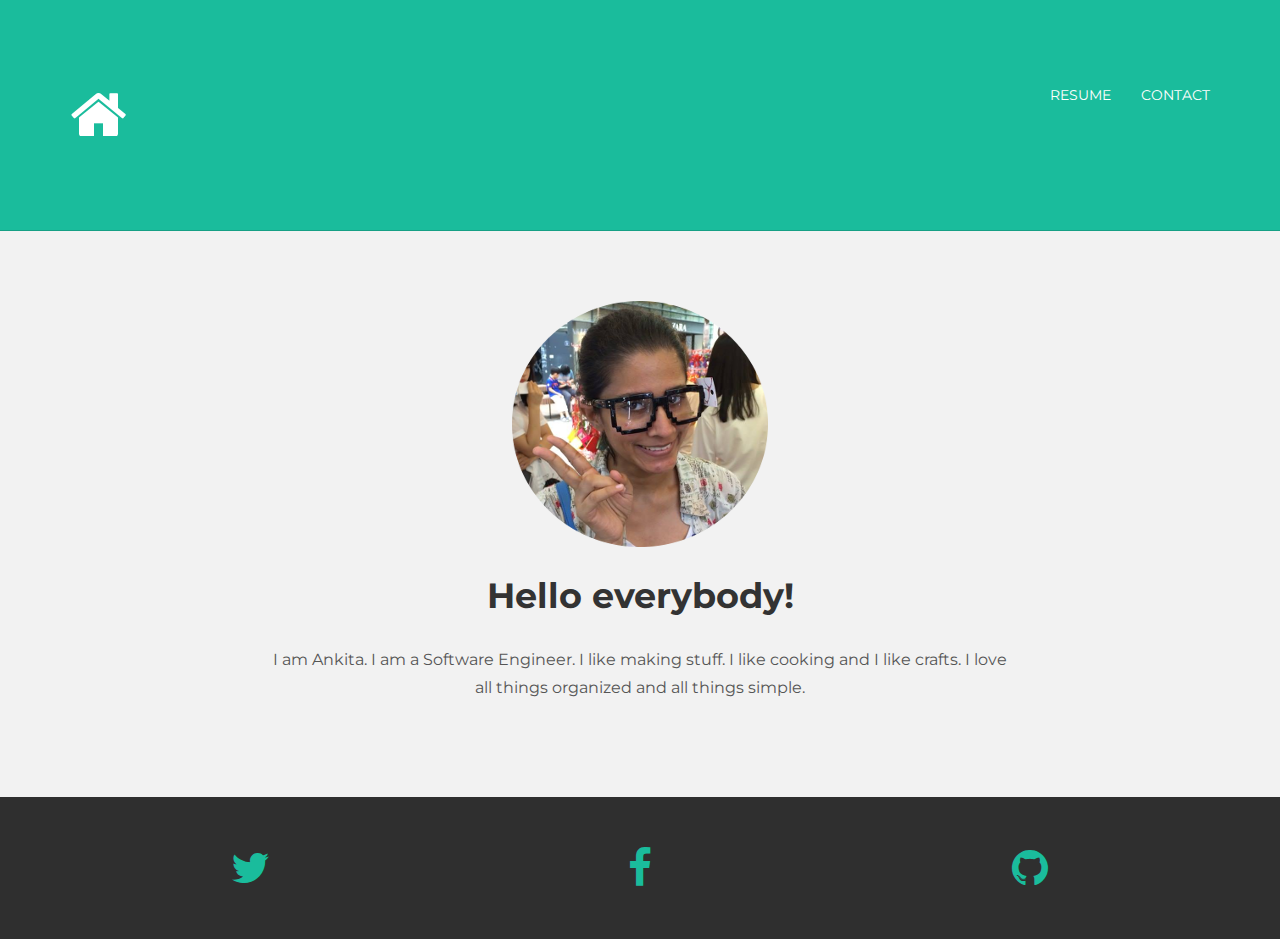
<file: index.html>
<!DOCTYPE html>
<html lang="en">
  <head>
    <meta charset="utf-8">
    <meta http-equiv="X-UA-Compatible" content="IE=edge">
    <meta name="viewport" content="width=device-width, initial-scale=1.0">
    <meta name="description" content="">
    <meta name="author" content="">
    <link rel="shortcut icon" href="../../docs-assets/ico/favicon.png">

    <title>Dreamfyre</title>

    <!-- Bootstrap core CSS -->
    <link href="assets/css/bootstrap.css" rel="stylesheet">

    <!-- Font Awesome -->
    <link rel="stylesheet" href="https://maxcdn.bootstrapcdn.com/font-awesome/4.5.0/css/font-awesome.min.css">
    <!-- Custom styles for this template -->
    <link href="assets/css/main.css" rel="stylesheet">

    <script src="https://code.jquery.com/jquery-1.10.2.min.js"></script>
    <script src="assets/js/hover.zoom.js"></script>
    <script src="assets/js/hover.zoom.conf.js"></script>

    <!-- HTML5 shim and Respond.js IE8 support of HTML5 elements and media queries -->
    <!--[if lt IE 9]>
      <script src="https://oss.maxcdn.com/libs/html5shiv/3.7.0/html5shiv.js"></script>
      <script src="https://oss.maxcdn.com/libs/respond.js/1.3.0/respond.min.js"></script>
    <![endif]-->
  </head>

  <body>

    <!-- Static navbar -->
    <div class="navbar navbar-inverse navbar-static-top">
      <div class="container">
        <div class="navbar-header">
          <button type="button" class="navbar-toggle" data-toggle="collapse" data-target=".navbar-collapse">
            <span class="icon-bar"></span>
            <span class="icon-bar"></span>
            <span class="icon-bar"></span>
          </button>
          <a class="navbar-brand" href="index.html"><i class="fa fa-home fa-3x"></i></a>
        </div>
        <div class="navbar-collapse collapse">
          <ul class="nav navbar-nav navbar-right">
            <li><a href="work.html">Resume</a></li>
            <!--<li><a href="about.html">About</a></li>-->
            <!--<li><a href="blog.html">Blog</a></li>-->
            <li><a href="contact.html">Contact</a></li>
          </ul>
        </div><!--/.nav-collapse -->
      </div>
    </div>

	<!-- +++++ Welcome Section +++++ -->
	<div id="ww">
	    <div class="container">
			<div class="row">
				<div class="col-lg-8 col-lg-offset-2 centered">
					<img src="assets/img/me.png" alt="me">
					<h1>Hello everybody!</h1>
					<p>I am Ankita. I am a Software Engineer.
					I like making stuff. I like cooking and I like crafts.
					I love all things organized and all things simple.</p>

				</div><!-- /col-lg-8 -->
			</div><!-- /row -->
	    </div> <!-- /container -->
	</div><!-- /ww -->



	<!-- +++++ Footer Section +++++ -->

	<div id="footer">
		<div class="container">
			<div class="row">
				<div class="col-lg-4">
					<a href="https://twitter.com/dr3amfyr3"><i class="fa fa-twitter fa-3x fa-align-right"></i></a>
				</div><!-- /col-lg-4 -->

				<div class="col-lg-4">
					<a href="https://www.facebook.com/ankita.singh002"><i class="fa fa-facebook fa-3x fa-align-center"></i></a>
				</div><!-- /col-lg-4 -->

				<div class="col-lg-4">
					<a href="https://github.com/ankita-kumari"><i class="fa fa-github fa-3x fa-align-center"></i></a>
				</div><!-- /col-lg-4 -->

			</div>

		</div>
	</div>


    <!-- Bootstrap core JavaScript
    ================================================== -->
    <!-- Placed at the end of the document so the pages load faster -->
    <script src="assets/js/bootstrap.min.js"></script>
  </body>
</html>
</file>
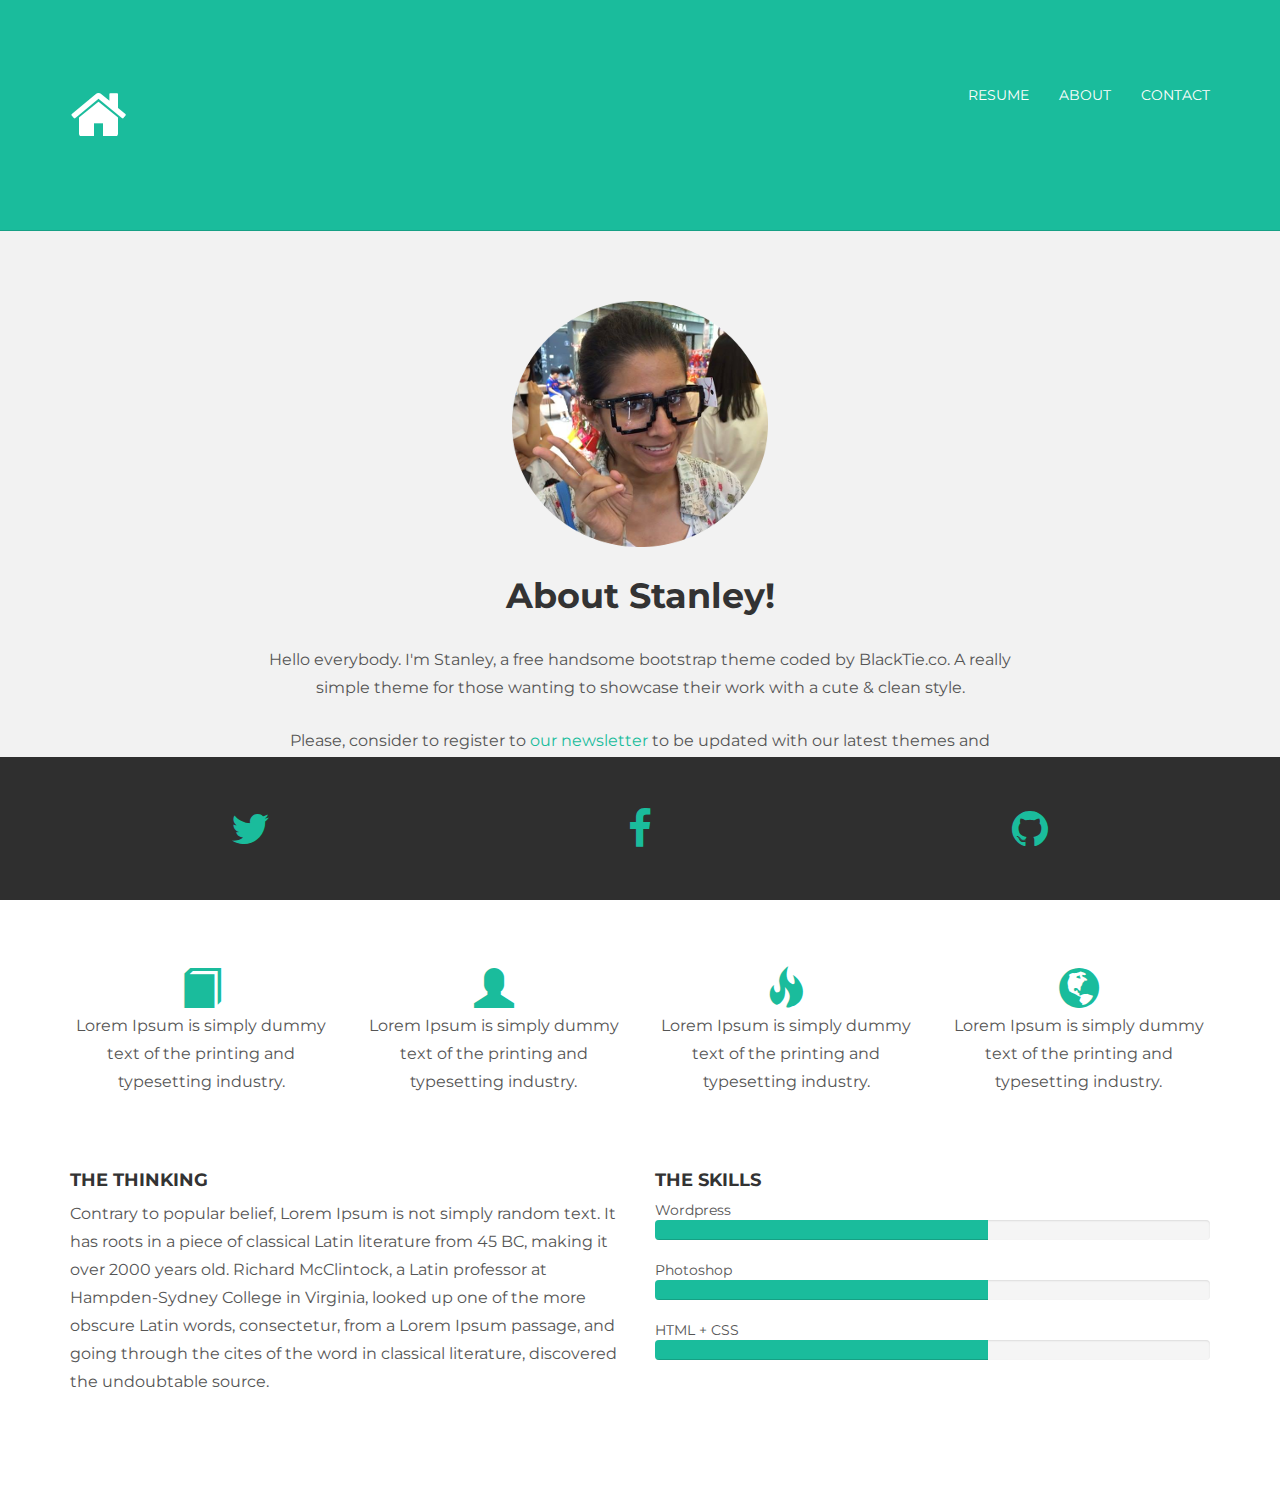
<file: about.html>
<!DOCTYPE html>
<html lang="en">
  <head>
    <meta charset="utf-8">
    <meta http-equiv="X-UA-Compatible" content="IE=edge">
    <meta name="viewport" content="width=device-width, initial-scale=1.0">
    <meta name="description" content="">
    <meta name="author" content="">
    <link rel="shortcut icon" href="../../docs-assets/ico/favicon.png">

    <title>Dreamfyre</title>

    <!-- Bootstrap core CSS -->
    <link href="assets/css/bootstrap.css" rel="stylesheet">

    <!-- Font Awesome -->
    <link rel="stylesheet" href="https://maxcdn.bootstrapcdn.com/font-awesome/4.5.0/css/font-awesome.min.css">

    <!-- Custom styles for this template -->
    <link href="assets/css/main.css" rel="stylesheet">

    <script src="https://code.jquery.com/jquery-1.10.2.min.js"></script>

    <!-- HTML5 shim and Respond.js IE8 support of HTML5 elements and media queries -->
    <!--[if lt IE 9]>
      <script src="https://oss.maxcdn.com/libs/html5shiv/3.7.0/html5shiv.js"></script>
      <script src="https://oss.maxcdn.com/libs/respond.js/1.3.0/respond.min.js"></script>
    <![endif]-->
  </head>

  <body>

    <!-- Static navbar -->
    <div class="navbar navbar-inverse navbar-static-top">
      <div class="container">
        <div class="navbar-header">
          <button type="button" class="navbar-toggle" data-toggle="collapse" data-target=".navbar-collapse">
            <span class="icon-bar"></span>
            <span class="icon-bar"></span>
            <span class="icon-bar"></span>
          </button>
          <a class="navbar-brand" href="index.html"><i class="fa fa-home fa-3x"></i></a>
        </div>
        <div class="navbar-collapse collapse">
          <ul class="nav navbar-nav navbar-right">
            <li><a href="work.html">Resume</a></li>
            <li><a href="about.html">About</a></li>
            <!--<li><a href="blog.html">Blog</a></li> -->
            <li><a href="contact.html">Contact</a></li>
          </ul>
        </div><!--/.nav-collapse -->
      </div>
    </div>

	<!-- +++++ Welcome Section +++++ -->
	<div id="ww">
	    <div class="container">
			<div class="row">
				<div class="col-lg-8 col-lg-offset-2 centered">
					<img src="assets/img/me.png" alt="Stanley">
					<h1>About Stanley!</h1>
					<p>Hello everybody. I'm Stanley, a free handsome bootstrap theme coded by BlackTie.co. A really simple theme for those wanting to showcase their work with a cute & clean style.</p>
					<p>Please, consider to register to <a href="http://eepurl.com/IcgkX">our newsletter</a> to be updated with our latest themes and freebies. Like always, you can use this theme in any project freely. Share it with your friends.</p>

				</div><!-- /col-lg-8 -->
			</div><!-- /row -->
	    </div> <!-- /container -->
	</div><!-- /ww -->


	<!-- +++++ Information Section +++++ -->

	<div class="container pt">
		<div class="row mt centered">
			<div class="col-lg-3">
				<span class="glyphicon glyphicon-book"></span>
				<p>Lorem Ipsum is simply dummy text of the printing and typesetting industry.</p>
			</div>

			<div class="col-lg-3">
				<span class="glyphicon glyphicon-user"></span>
				<p>Lorem Ipsum is simply dummy text of the printing and typesetting industry.</p>
			</div>

			<div class="col-lg-3">
				<span class="glyphicon glyphicon-fire"></span>
				<p>Lorem Ipsum is simply dummy text of the printing and typesetting industry.</p>
			</div>

			<div class="col-lg-3">
				<span class="glyphicon glyphicon-globe"></span>
				<p>Lorem Ipsum is simply dummy text of the printing and typesetting industry.</p>
			</div>
		</div><!-- /row -->

		<div class="row mt">
			<div class="col-lg-6">
				<h4>THE THINKING</h4>
				<p>Contrary to popular belief, Lorem Ipsum is not simply random text. It has roots in a piece of classical Latin literature from 45 BC, making it over 2000 years old. Richard McClintock, a Latin professor at Hampden-Sydney College in Virginia, looked up one of the more obscure Latin words, consectetur, from a Lorem Ipsum passage, and going through the cites of the word in classical literature, discovered the undoubtable source.</p>
			</div><!-- /colg-lg-6 -->

			<div class="col-lg-6">
				<h4>THE SKILLS</h4>
				Wordpress
				<div class="progress">
					<div class="progress-bar progress-bar-theme" role="progressbar" aria-valuenow="60" aria-valuemin="0" aria-valuemax="100" style="width: 60%;">
						<span class="sr-only">60% Complete</span>
					</div>
				</div>

				Photoshop
				<div class="progress">
					<div class="progress-bar progress-bar-theme" role="progressbar" aria-valuenow="80" aria-valuemin="0" aria-valuemax="100" style="width: 60%;">
						<span class="sr-only">80% Complete</span>
					</div>
				</div>

				HTML + CSS
				<div class="progress">
					<div class="progress-bar progress-bar-theme" role="progressbar" aria-valuenow="95" aria-valuemin="0" aria-valuemax="100" style="width: 60%;">
						<span class="sr-only">95% Complete</span>
					</div>
				</div>

			</div><!-- /col-lg-6 -->
		</div><!-- /row -->
	</div><!-- /container -->


	<!-- +++++ Footer Section +++++ -->

	<div id="footer" class="navbar navbar-fixed-bottom">
		<div class="container">
			<div class="row">
				<div class="col-lg-4">
					<a href="https://twitter.com/dr3amfyr3"><i class="fa fa-twitter fa-3x fa-align-right"></i></a>
				</div><!-- /col-lg-4 -->

				<div class="col-lg-4">
					<a href="https://www.facebook.com/ankita.singh002"><i class="fa fa-facebook fa-3x fa-align-center"></i></a>
				</div><!-- /col-lg-4 -->

				<div class="col-lg-4">
					<a href="https://github.com/ankita-kumari"><i class="fa fa-github fa-3x fa-align-center"></i></a>
				</div><!-- /col-lg-4 -->

			</div>

		</div>
	</div>


    <!-- Bootstrap core JavaScript
    ================================================== -->
    <!-- Placed at the end of the document so the pages load faster -->
    <script src="assets/js/bootstrap.min.js"></script>
  </body>
</html>
</file>
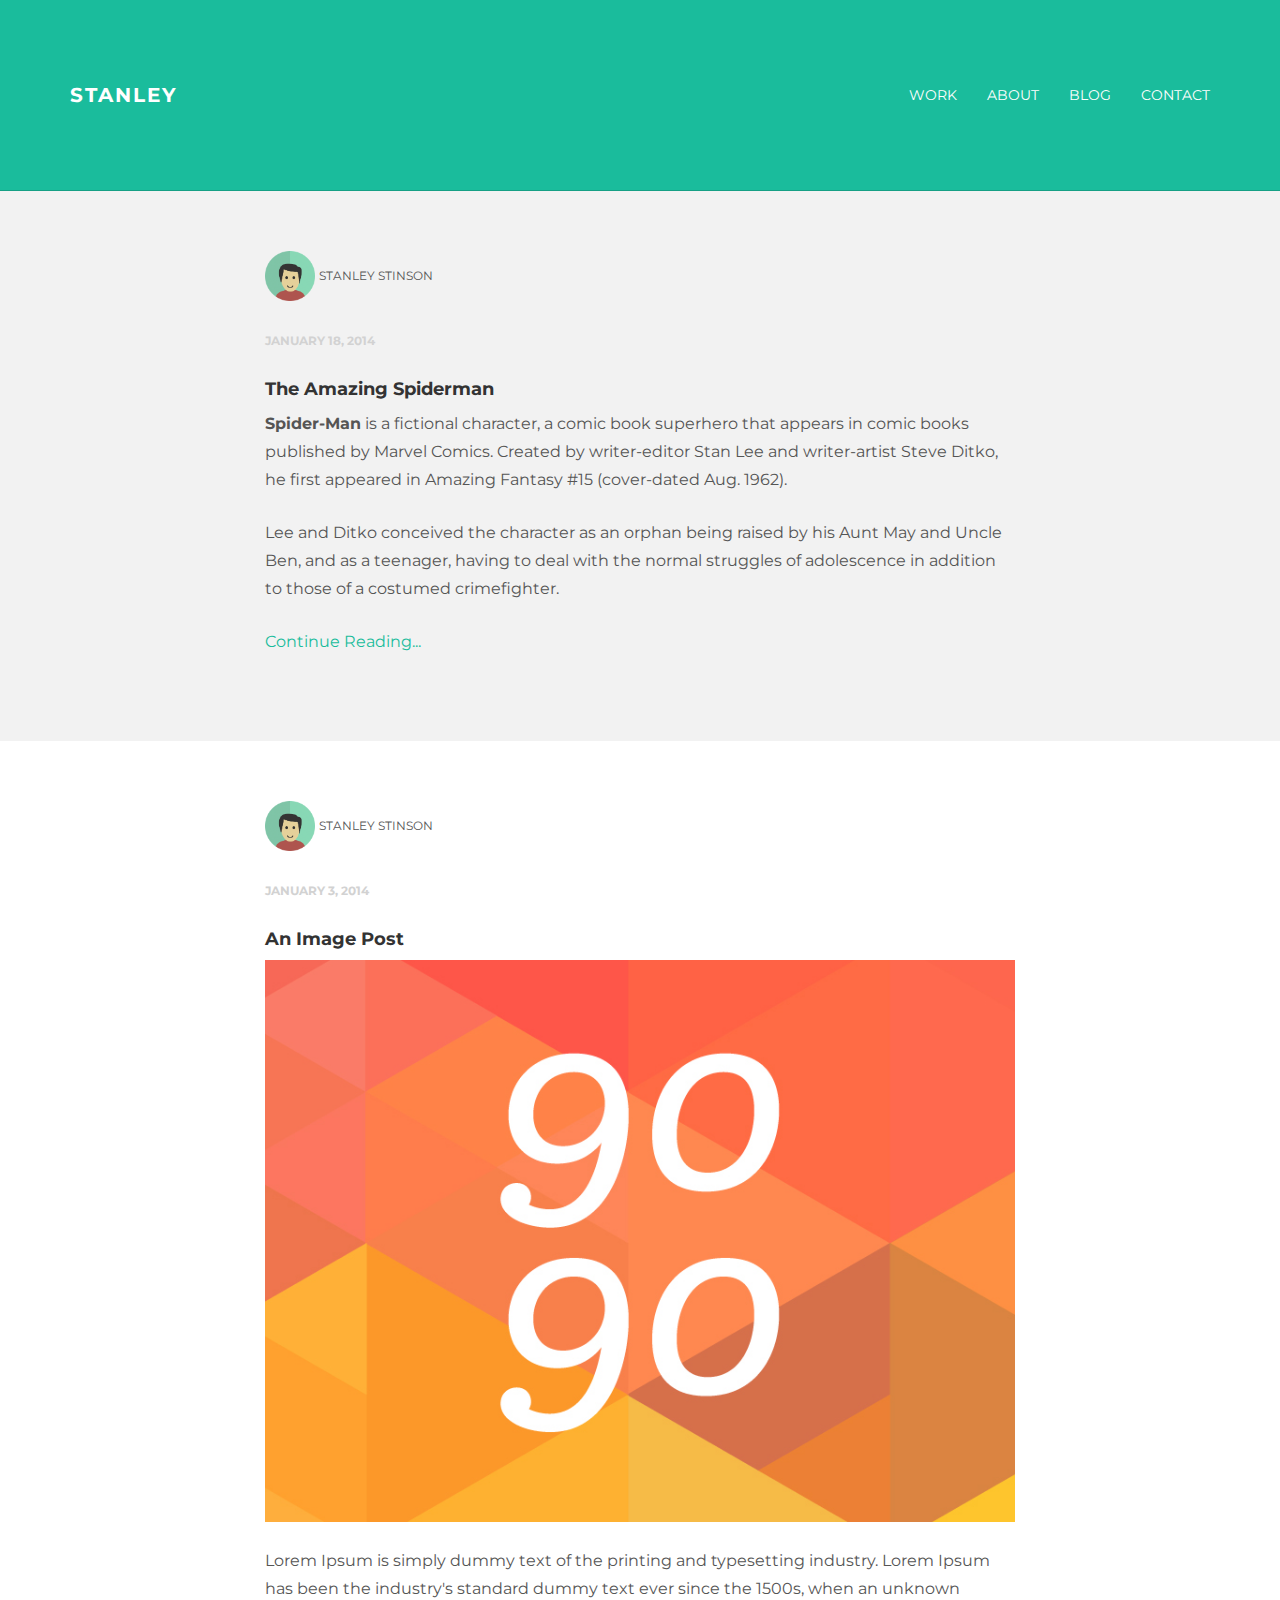
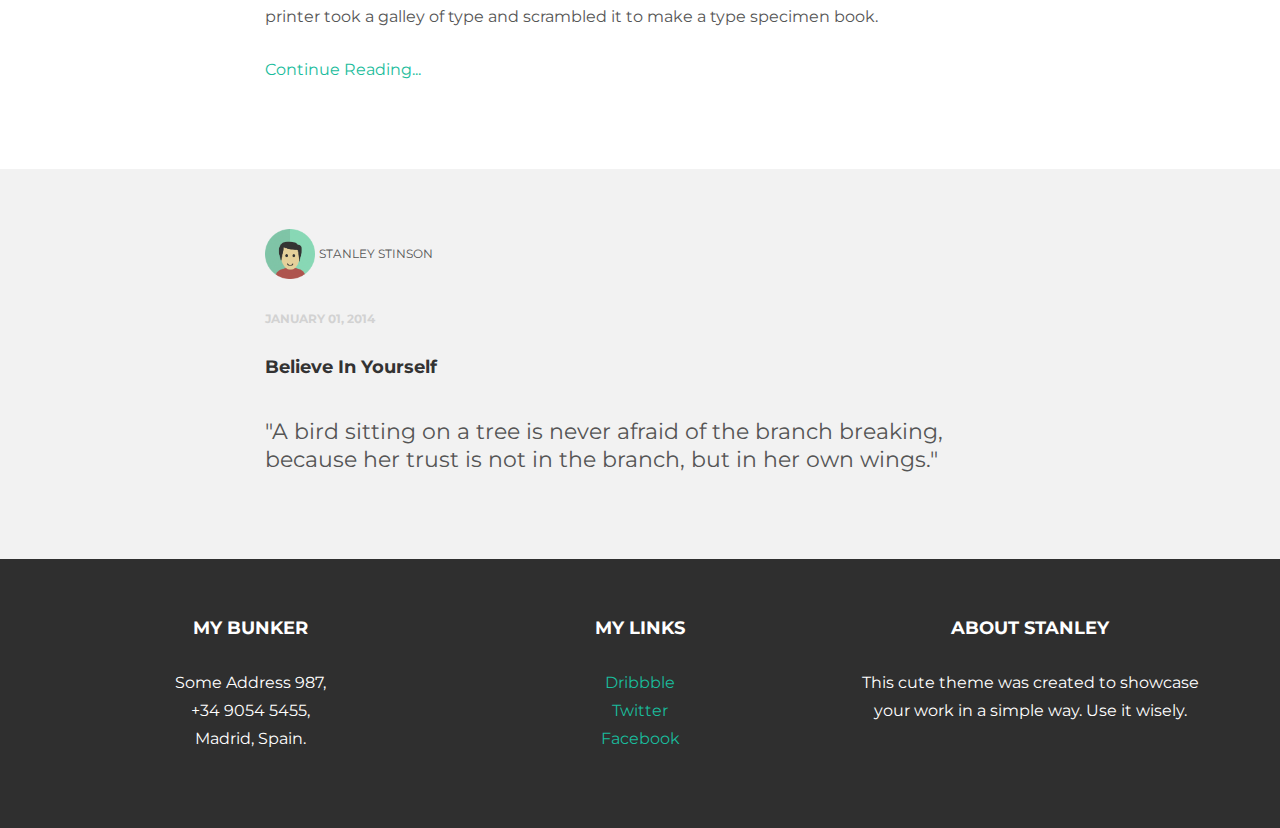
<file: blog.html>
<!DOCTYPE html>
<html lang="en">
  <head>
    <meta charset="utf-8">
    <meta http-equiv="X-UA-Compatible" content="IE=edge">
    <meta name="viewport" content="width=device-width, initial-scale=1.0">
    <meta name="description" content="">
    <meta name="author" content="">
    <link rel="shortcut icon" href="../../docs-assets/ico/favicon.png">

    <title>STANLEY - Free Bootstrap Theme </title>

    <!-- Bootstrap core CSS -->
    <link href="assets/css/bootstrap.css" rel="stylesheet">


    <!-- Custom styles for this template -->
    <link href="assets/css/main.css" rel="stylesheet">

    <script src="https://code.jquery.com/jquery-1.10.2.min.js"></script>

    <!-- HTML5 shim and Respond.js IE8 support of HTML5 elements and media queries -->
    <!--[if lt IE 9]>
      <script src="https://oss.maxcdn.com/libs/html5shiv/3.7.0/html5shiv.js"></script>
      <script src="https://oss.maxcdn.com/libs/respond.js/1.3.0/respond.min.js"></script>
    <![endif]-->
  </head>

  <body>

    <!-- Static navbar -->
    <div class="navbar navbar-inverse navbar-static-top">
      <div class="container">
        <div class="navbar-header">
          <button type="button" class="navbar-toggle" data-toggle="collapse" data-target=".navbar-collapse">
            <span class="icon-bar"></span>
            <span class="icon-bar"></span>
            <span class="icon-bar"></span>
          </button>
          <a class="navbar-brand" href="index.html">STANLEY</a>
        </div>
        <div class="navbar-collapse collapse">
          <ul class="nav navbar-nav navbar-right">
            <li><a href="work.html">Work</a></li>
            <li><a href="about.html">About</a></li>
            <li><a href="blog.html">Blog</a></li>
            <li><a href="contact.html">Contact</a></li>
          </ul>
        </div><!--/.nav-collapse -->
      </div>
    </div>

	<!-- +++++ Posts Lists +++++ -->
	<!-- +++++ First Post +++++ -->
	<div id="grey">
	    <div class="container">
			<div class="row">
				<div class="col-lg-8 col-lg-offset-2">
					<p><img src="assets/img/user.png" width="50px" height="50px"> <ba>Stanley Stinson</ba></p>
					<p><bd>January 18, 2014</bd></p>
					<h4>The Amazing Spiderman</h4>
					<p><b>Spider-Man</b> is a fictional character, a comic book superhero that appears in comic books published by Marvel Comics. Created by writer-editor Stan Lee and writer-artist Steve Ditko, he first appeared in Amazing Fantasy #15 (cover-dated Aug. 1962). </p>
					<p>Lee and Ditko conceived the character as an orphan being raised by his Aunt May and Uncle Ben, and as a teenager, having to deal with the normal struggles of adolescence in addition to those of a costumed crimefighter.</p>
					<p><a href="blog01.html">Continue Reading...</a></p>
				</div>

			</div><!-- /row -->
	    </div> <!-- /container -->
	</div><!-- /grey -->
	
	<!-- +++++ Second Post +++++ -->
	<div id="white">
	    <div class="container">
			<div class="row">
				<div class="col-lg-8 col-lg-offset-2">
					<p><img src="assets/img/user.png" width="50px" height="50px"> <ba>Stanley Stinson</ba></p>
					<p><bd>January 3, 2014</bd></p>
					<h4>An Image Post</h4>
					<p><img class="img-responsive" src="assets/img/blog01.jpg" alt=""></p>
					<p>Lorem Ipsum is simply dummy text of the printing and typesetting industry. Lorem Ipsum has been the industry's standard dummy text ever since the 1500s, when an unknown printer took a galley of type and scrambled it to make a type specimen book.</p>
					<p><a href="blog01.html">Continue Reading...</a></p>
				</div>

			</div><!-- /row -->
	    </div> <!-- /container -->
	</div><!-- /white -->
	
	<!-- +++++ Third Post +++++ -->
	<div id="grey">
	    <div class="container">
			<div class="row">
				<div class="col-lg-8 col-lg-offset-2">
					<p><img src="assets/img/user.png" width="50px" height="50px"> <ba>Stanley Stinson</ba></p>
					<p><bd>January 01, 2014</bd></p>
					<h4>Believe In Yourself</h4>
					<p class="bq">"A bird sitting on a tree is never afraid of the branch breaking, because her trust is not in the branch, but in her own wings."</p>
				</div>

			</div><!-- /row -->
	    </div> <!-- /container -->
	</div><!-- /grey -->
	
	
	
	<!-- +++++ Footer Section +++++ -->
	
	<div id="footer">
		<div class="container">
			<div class="row">
				<div class="col-lg-4">
					<h4>My Bunker</h4>
					<p>
						Some Address 987,<br/>
						+34 9054 5455, <br/>
						Madrid, Spain.
					</p>
				</div><!-- /col-lg-4 -->
				
				<div class="col-lg-4">
					<h4>My Links</h4>
					<p>
						<a href="#">Dribbble</a><br/>
						<a href="#">Twitter</a><br/>
						<a href="#">Facebook</a>
					</p>
				</div><!-- /col-lg-4 -->
				
				<div class="col-lg-4">
					<h4>About Stanley</h4>
					<p>This cute theme was created to showcase your work in a simple way. Use it wisely.</p>
				</div><!-- /col-lg-4 -->
			
			</div>
		
		</div>
	</div>
	

    <!-- Bootstrap core JavaScript
    ================================================== -->
    <!-- Placed at the end of the document so the pages load faster -->
    <script src="assets/js/bootstrap.min.js"></script>
  </body>
</html>
</file>
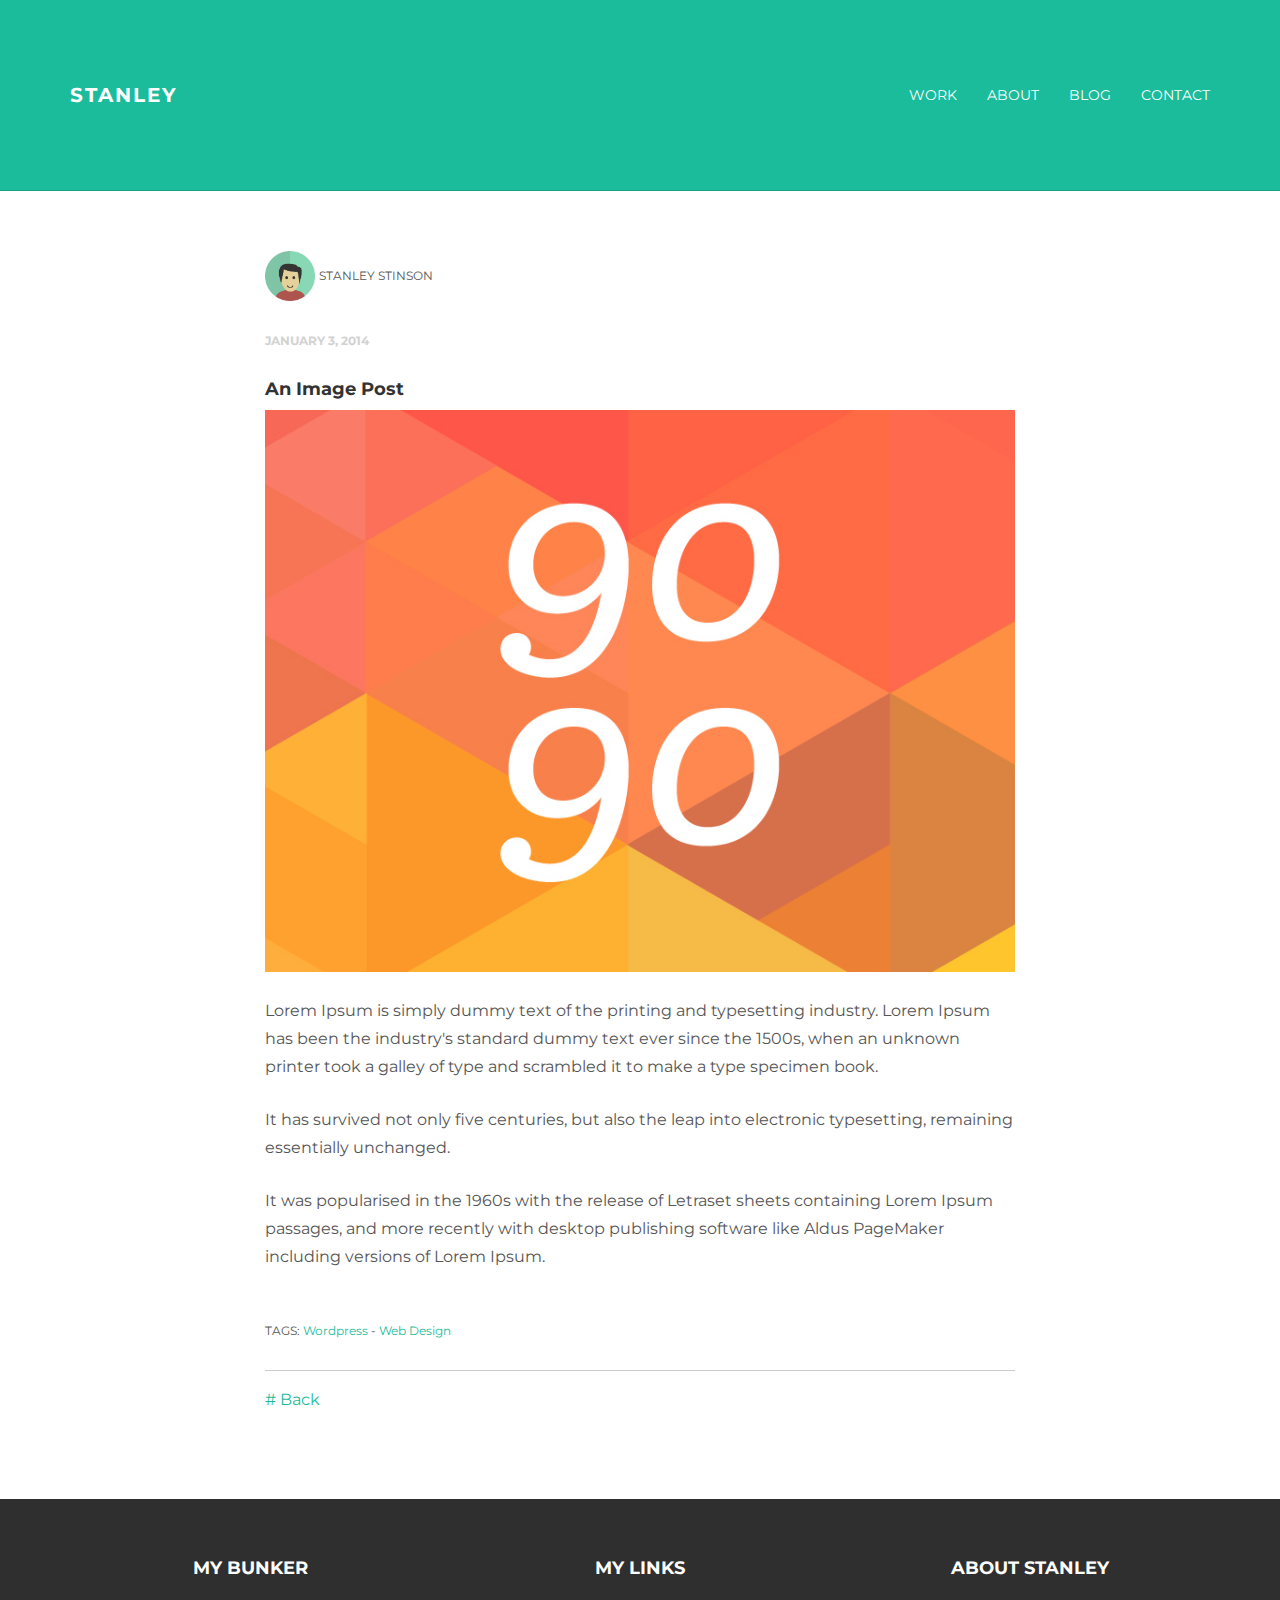
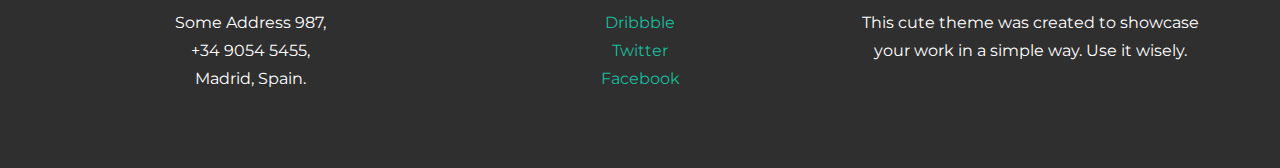
<file: blog01.html>
<!DOCTYPE html>
<html lang="en">
  <head>
    <meta charset="utf-8">
    <meta http-equiv="X-UA-Compatible" content="IE=edge">
    <meta name="viewport" content="width=device-width, initial-scale=1.0">
    <meta name="description" content="">
    <meta name="author" content="">
    <link rel="shortcut icon" href="../../docs-assets/ico/favicon.png">

    <title>STANLEY - Free Bootstrap Theme </title>

    <!-- Bootstrap core CSS -->
    <link href="assets/css/bootstrap.css" rel="stylesheet">


    <!-- Custom styles for this template -->
    <link href="assets/css/main.css" rel="stylesheet">

    <script src="https://code.jquery.com/jquery-1.10.2.min.js"></script>

    <!-- HTML5 shim and Respond.js IE8 support of HTML5 elements and media queries -->
    <!--[if lt IE 9]>
      <script src="https://oss.maxcdn.com/libs/html5shiv/3.7.0/html5shiv.js"></script>
      <script src="https://oss.maxcdn.com/libs/respond.js/1.3.0/respond.min.js"></script>
    <![endif]-->
  </head>

  <body>

    <!-- Static navbar -->
    <div class="navbar navbar-inverse navbar-static-top">
      <div class="container">
        <div class="navbar-header">
          <button type="button" class="navbar-toggle" data-toggle="collapse" data-target=".navbar-collapse">
            <span class="icon-bar"></span>
            <span class="icon-bar"></span>
            <span class="icon-bar"></span>
          </button>
          <a class="navbar-brand" href="index.html">STANLEY</a>
        </div>
        <div class="navbar-collapse collapse">
          <ul class="nav navbar-nav navbar-right">
            <li><a href="work.html">Work</a></li>
            <li><a href="about.html">About</a></li>
            <li><a href="blog.html">Blog</a></li>
            <li><a href="contact.html">Contact</a></li>
          </ul>
        </div><!--/.nav-collapse -->
      </div>
    </div>

	
	<!-- +++++ Post +++++ -->
	<div id="white">
	    <div class="container">
			<div class="row">
				<div class="col-lg-8 col-lg-offset-2">
					<p><img src="assets/img/user.png" width="50px" height="50px"> <ba>Stanley Stinson</ba></p>
					<p><bd>January 3, 2014</bd></p>
					<h4>An Image Post</h4>
					<p><img class="img-responsive" src="assets/img/blog01.jpg" alt=""></p>
					<p>Lorem Ipsum is simply dummy text of the printing and typesetting industry. Lorem Ipsum has been the industry's standard dummy text ever since the 1500s, when an unknown printer took a galley of type and scrambled it to make a type specimen book.</p>
					<p>It has survived not only five centuries, but also the leap into electronic typesetting, remaining essentially unchanged.</p>
					<p>It was popularised in the 1960s with the release of Letraset sheets containing Lorem Ipsum passages, and more recently with desktop publishing software like Aldus PageMaker including versions of Lorem Ipsum.</p>
					<br>
					<p><bt>TAGS: <a href="#">Wordpress</a> - <a href="#">Web Design</a></bt></p>
					<hr>
					<p><a href="blog.html"># Back</a></p>
				</div>

			</div><!-- /row -->
	    </div> <!-- /container -->
	</div><!-- /white -->
	
	
	
	
	<!-- +++++ Footer Section +++++ -->
	
	<div id="footer">
		<div class="container">
			<div class="row">
				<div class="col-lg-4">
					<h4>My Bunker</h4>
					<p>
						Some Address 987,<br/>
						+34 9054 5455, <br/>
						Madrid, Spain.
					</p>
				</div><!-- /col-lg-4 -->
				
				<div class="col-lg-4">
					<h4>My Links</h4>
					<p>
						<a href="#">Dribbble</a><br/>
						<a href="#">Twitter</a><br/>
						<a href="#">Facebook</a>
					</p>
				</div><!-- /col-lg-4 -->
				
				<div class="col-lg-4">
					<h4>About Stanley</h4>
					<p>This cute theme was created to showcase your work in a simple way. Use it wisely.</p>
				</div><!-- /col-lg-4 -->
			
			</div>
		
		</div>
	</div>
	

    <!-- Bootstrap core JavaScript
    ================================================== -->
    <!-- Placed at the end of the document so the pages load faster -->
    <script src="assets/js/bootstrap.min.js"></script>
  </body>
</html>
</file>
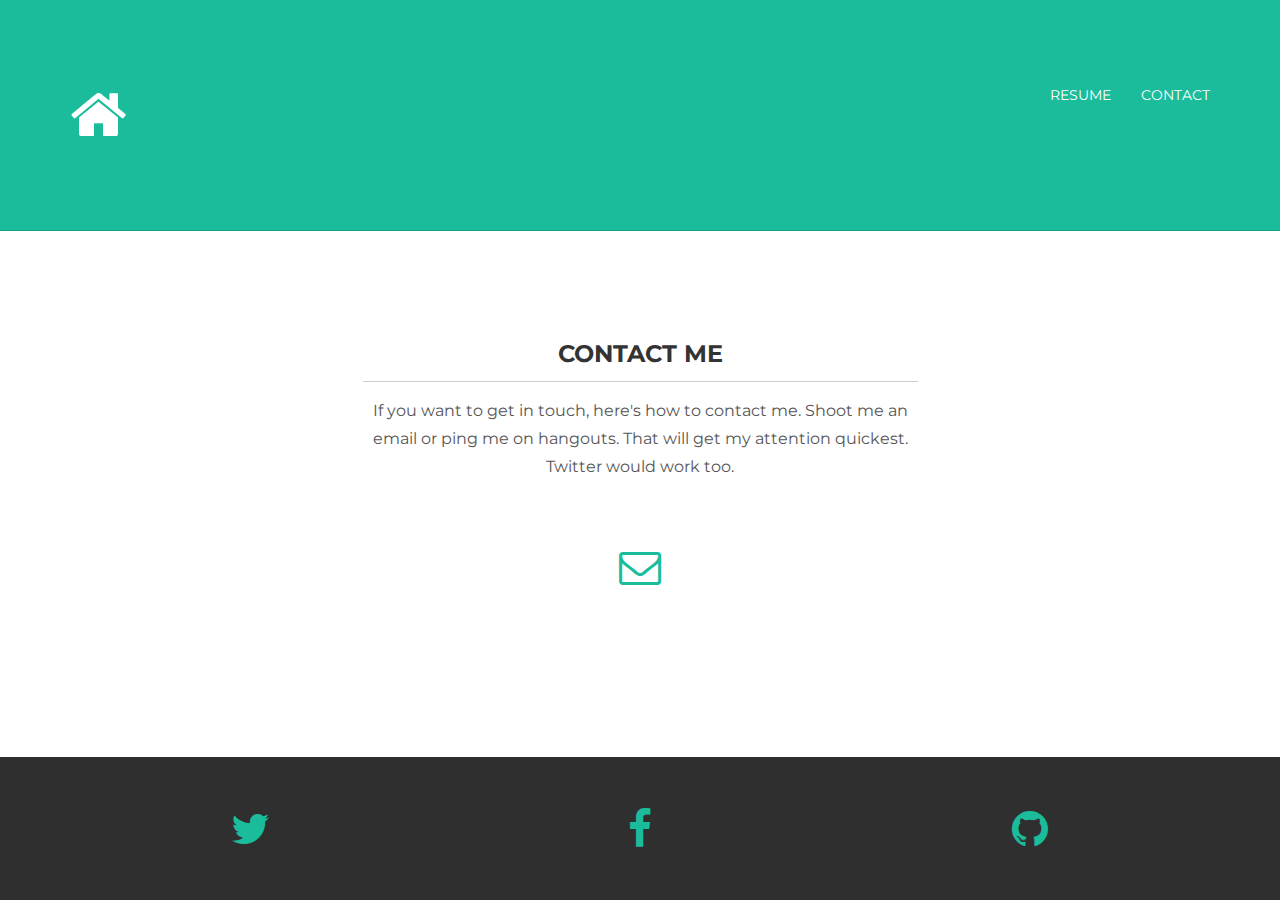
<file: contact.html>
<!DOCTYPE html>
<html lang="en">
  <head>
    <meta charset="utf-8">
    <meta http-equiv="X-UA-Compatible" content="IE=edge">
    <meta name="viewport" content="width=device-width, initial-scale=1.0">
    <meta name="description" content="">
    <meta name="author" content="">
    <link rel="shortcut icon" href="../../docs-assets/ico/favicon.png">

    <title>Dreamfyre</title>

    <!-- Bootstrap core CSS -->
    <link href="assets/css/bootstrap.css" rel="stylesheet">

    <!-- Font Awesome -->
    <link rel="stylesheet" href="https://maxcdn.bootstrapcdn.com/font-awesome/4.5.0/css/font-awesome.min.css">

    <!-- Custom styles for this template -->
    <link href="assets/css/main.css" rel="stylesheet">

    <script src="https://code.jquery.com/jquery-1.10.2.min.js"></script>
    <script src="assets/js/hover.zoom.js"></script>
    <script src="assets/js/hover.zoom.conf.js"></script>

    <!-- HTML5 shim and Respond.js IE8 support of HTML5 elements and media queries -->
    <!--[if lt IE 9]>
      <script src="https://oss.maxcdn.com/libs/html5shiv/3.7.0/html5shiv.js"></script>
      <script src="https://oss.maxcdn.com/libs/respond.js/1.3.0/respond.min.js"></script>
    <![endif]-->
  </head>

  <body>

    <!-- Static navbar -->
    <div class="navbar navbar-inverse navbar-static-top">
      <div class="container">
        <div class="navbar-header">
          <button type="button" class="navbar-toggle" data-toggle="collapse" data-target=".navbar-collapse">
            <span class="icon-bar"></span>
            <span class="icon-bar"></span>
            <span class="icon-bar"></span>
          </button>
          <a class="navbar-brand" href="index.html"><i class="fa fa-home fa-3x"></i></a>
        </div>
        <div class="navbar-collapse collapse">
          <ul class="nav navbar-nav navbar-right">
            <li><a href="work.html">Resume</a></li>
            <!--<li><a href="about.html">About</a></li>-->
            <!--<li><a href="blog.html">Blog</a></li> -->
            <li><a href="contact.html">Contact</a></li>
          </ul>
        </div><!--/.nav-collapse -->
      </div>
    </div>


	<!-- +++++ Contact Section +++++ -->

	<div class="container pt">
		<div class="row mt">
			<div class="col-lg-6 col-lg-offset-3 centered">
				<h3>CONTACT ME</h3>
				<hr>
				<p>If you want to get in touch, here's how to contact me. Shoot me an email or ping me on hangouts. That will get my attention quickest. Twitter would work too.<b></b></p>

			</div>
		</div>
		<div class="row">
			<div class="col-lg-12 centered ">
				<a href="mailto:kumariankita002@gmail.com"><i class="fa fa-envelope-o fa-3x"></i></a>
			</div>
		</div><!-- /row -->
	</div><!-- /container -->


	<!-- +++++ Footer Section +++++ -->

	<div id="footer" class="navbar navbar-fixed-bottom">
		<div class="container">
			<div class="row">
				<div class="col-lg-4">
					<a href="https://twitter.com/dr3amfyr3"><i class="fa fa-twitter fa-3x fa-align-right"></i></a>
				</div><!-- /col-lg-4 -->

				<div class="col-lg-4">
					<a href="https://www.facebook.com/ankita.singh002"><i class="fa fa-facebook fa-3x fa-align-center"></i></a>
				</div><!-- /col-lg-4 -->

				<div class="col-lg-4">
					<a href="https://github.com/ankita-kumari"><i class="fa fa-github fa-3x fa-align-center"></i></a>
				</div><!-- /col-lg-4 -->

			</div>

		</div>
	</div>


    <!-- Bootstrap core JavaScript
    ================================================== -->
    <!-- Placed at the end of the document so the pages load faster -->
    <script src="assets/js/bootstrap.min.js"></script>
  </body>
</html>
</file>
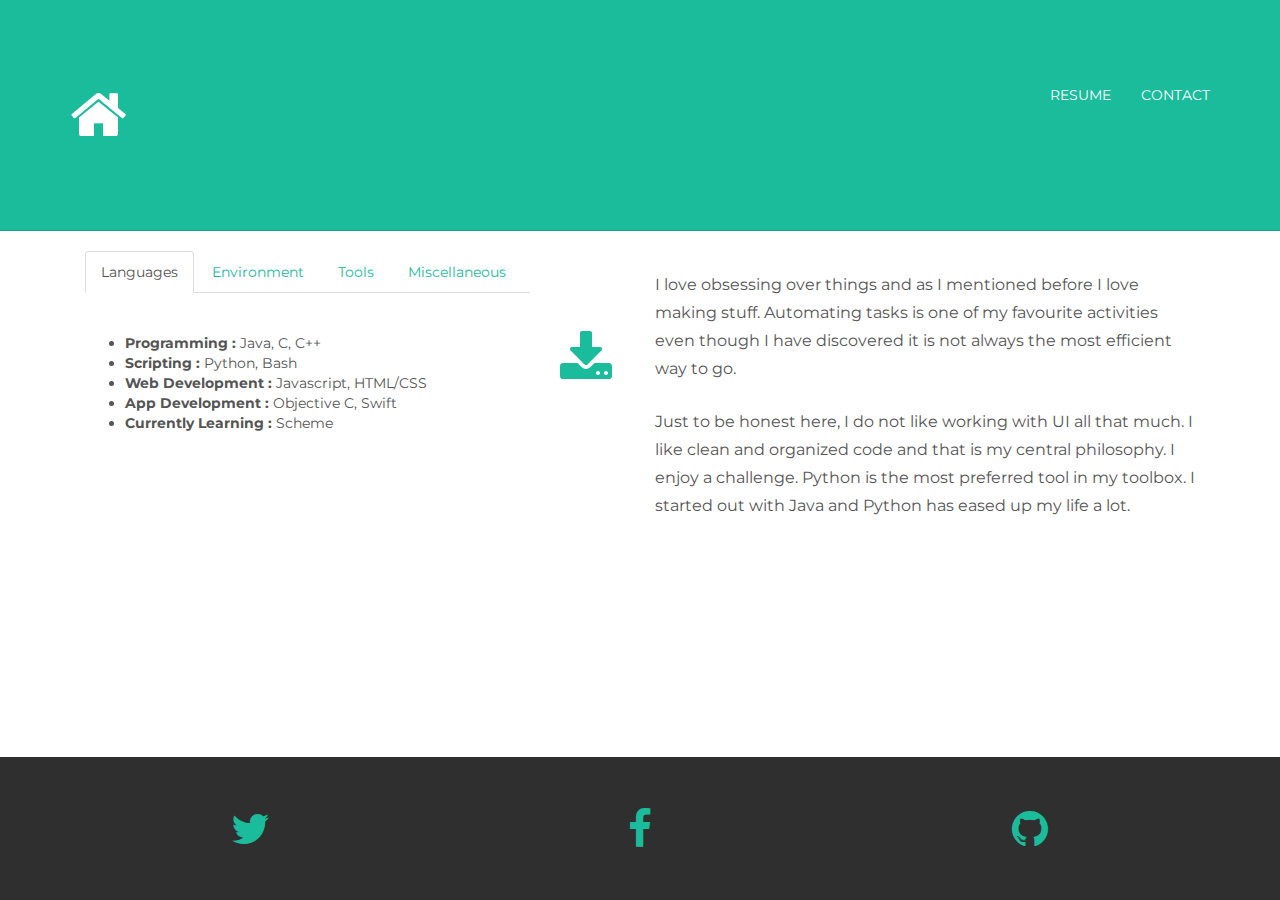
<file: work.html>
<!DOCTYPE html>
<html lang="en">
  <head>
    <meta charset="utf-8">
    <meta http-equiv="X-UA-Compatible" content="IE=edge">
    <meta name="viewport" content="width=device-width, initial-scale=1.0">
    <meta name="description" content="">
    <meta name="author" content="">
    <link rel="shortcut icon" href="../../docs-assets/ico/favicon.png">

    <title>Dreamfyre</title>

    <!-- Bootstrap core CSS -->
    <link href="assets/css/bootstrap.css" rel="stylesheet">

	<!-- Font Awesome -->
    <link rel="stylesheet" href="https://maxcdn.bootstrapcdn.com/font-awesome/4.5.0/css/font-awesome.min.css">

    <!-- Custom styles for this template -->
    <link href="assets/css/main.css" rel="stylesheet">

    <script src="https://code.jquery.com/jquery-1.10.2.min.js"></script>
    <script src="assets/js/hover.zoom.js"></script>
    <script src="assets/js/hover.zoom.conf.js"></script>

    <!-- HTML5 shim and Respond.js IE8 support of HTML5 elements and media queries -->
    <!--[if lt IE 9]>
      <script src="https://oss.maxcdn.com/libs/html5shiv/3.7.0/html5shiv.js"></script>
      <script src="https://oss.maxcdn.com/libs/respond.js/1.3.0/respond.min.js"></script>
    <![endif]-->
  </head>

  <body>

    <!-- Static navbar -->
    <div class="navbar navbar-inverse navbar-static-top">
      <div class="container">
        <div class="navbar-header">
          <button type="button" class="navbar-toggle" data-toggle="collapse" data-target=".navbar-collapse">
            <span class="icon-bar"></span>
            <span class="icon-bar"></span>
            <span class="icon-bar"></span>
          </button>
          <a class="navbar-brand" href="index.html"><i class="fa fa-home fa-3x"></i></a>
        </div>
        <div class="navbar-collapse collapse">
          <ul class="nav navbar-nav navbar-right">
            <li><a href="work.html">Resume</a></li>
            <!--<li><a href="about.html">About</a></li>-->
            <!--<li><a href="blog.html">Blog</a></li> -->
            <li><a href="contact.html">Contact</a></li>
          </ul>
        </div><!--/.nav-collapse -->
      </div>
    </div>


	<!-- +++++ Projects Section +++++ -->

	<div class="container">
<br>
<div class="col-lg-5">
<!-- Nav tabs -->
  <ul class="nav nav-tabs" role="tablist">
    <li role="presentation" class="active"><a href="#home" aria-controls="home" role="tab" data-toggle="tab">Languages</a></li>
    <li role="presentation"><a href="#profile" aria-controls="profile" role="tab" data-toggle="tab">Environment</a></li>
    <li role="presentation"><a href="#messages" aria-controls="messages" role="tab" data-toggle="tab">Tools</a></li>
    <li role="presentation"><a href="#settings" aria-controls="settings" role="tab" data-toggle="tab">Miscellaneous</a></li>
  </ul>

  <!-- Tab panes -->
  <div class="tab-content">
    <div role="tabpanel" class="tab-pane active" id="home">
    	<br>
    	<br>
    	<ul>
    	<li> <span style="font-weight:bold">Programming : </span> Java, C, C++ </li>
    	<li><span style="font-weight:bold">Scripting : </span> Python, Bash </li>
    	<li><span style="font-weight:bold">Web Development : </span> Javascript, HTML/CSS </li>
    	<li><span style="font-weight:bold">App Development : </span> Objective C, Swift </li>
    	<li><span style="font-weight:bold">Currently Learning : </span> Scheme </li>
    	</ul>
    </div>
    <div role="tabpanel" class="tab-pane" id="profile">
    	<br>
    	<br>
    	<ul>
    	<li> <span style="font-weight:bold">Editors/IDE : </span> Vim, Sublime Text, Eclipse, PyCharm, XCode  </li>
    	<li><span style="font-weight:bold">Operating Systems : </span> OSX, Linux, Windows </li>
    	<li>A comfortable pair of pjs and a really squishy bed.</li>
    	</ul>
    </div>
    <div role="tabpanel" class="tab-pane" id="messages">
		<br>
		<br>
		<ul>
		<li> <span style="font-weight:bold">Servers : </span> Apache </li>
    	<li><span style="font-weight:bold">Version Control : </span> Git </li>
    	<li><span style="font-weight:bold">Databases : </span> MongoDB, RealmDB, MySQL </li>
    	<li> <span style="font-weight:bold">Typesetting : </span> Latex </li>
    	</ul>
    </div>
    <div role="tabpanel" class="tab-pane" id="settings">
    	<br>
    	<br>
		<ul>
		<li> <span style="font-weight:bold">Mac Apps : </span> Caffeine, Alfred, JustGetFlux </li>
    	<li><span style="font-weight:bold">Note Taking : </span> Notes, Google Keep </li>
    	</ul>
    </div>
  </div>
</div>

<div class="col-lg-1">
<br> <br> <br> <br>
<a href="assets/docs/Ankita-resume.pdf" target="_blank"><i class="fa fa-download fa-4x"></i></a>
</div>

<div class="col-lg-6">
	<br>
	<p>I love obsessing over things and as I mentioned before I love making stuff. Automating tasks is one of my favourite activities even though I have discovered it is not always the most efficient way to go.</p>
	<p>Just to be honest here, I do not like working with UI all that much.
	I like clean and organized code and that is my central philosophy.
	I enjoy a challenge. Python is the most preferred tool in my toolbox. I started out with Java and Python has eased up my life a lot.
	</p>
</div>


</div><!-- /container -->


	<!-- +++++ Footer Section +++++ -->

	<div id="footer" class="navbar navbar-fixed-bottom">
		<div class="container">
			<div class="row">
				<div class="col-lg-4">
					<a href="https://twitter.com/dr3amfyr3"><i class="fa fa-twitter fa-3x fa-align-right"></i></a>
				</div><!-- /col-lg-4 -->

				<div class="col-lg-4">
					<a href="https://www.facebook.com/ankita.singh002"><i class="fa fa-facebook fa-3x fa-align-center"></i></a>
				</div><!-- /col-lg-4 -->

				<div class="col-lg-4">
					<a href="https://github.com/ankita-kumari"><i class="fa fa-github fa-3x fa-align-center"></i></a>
				</div><!-- /col-lg-4 -->

			</div>

		</div>
	</div>


    <!-- Bootstrap core JavaScript
    ================================================== -->
    <!-- Placed at the end of the document so the pages load faster -->
    <script src="assets/js/bootstrap.min.js"></script>
  </body>
</html>
</file>
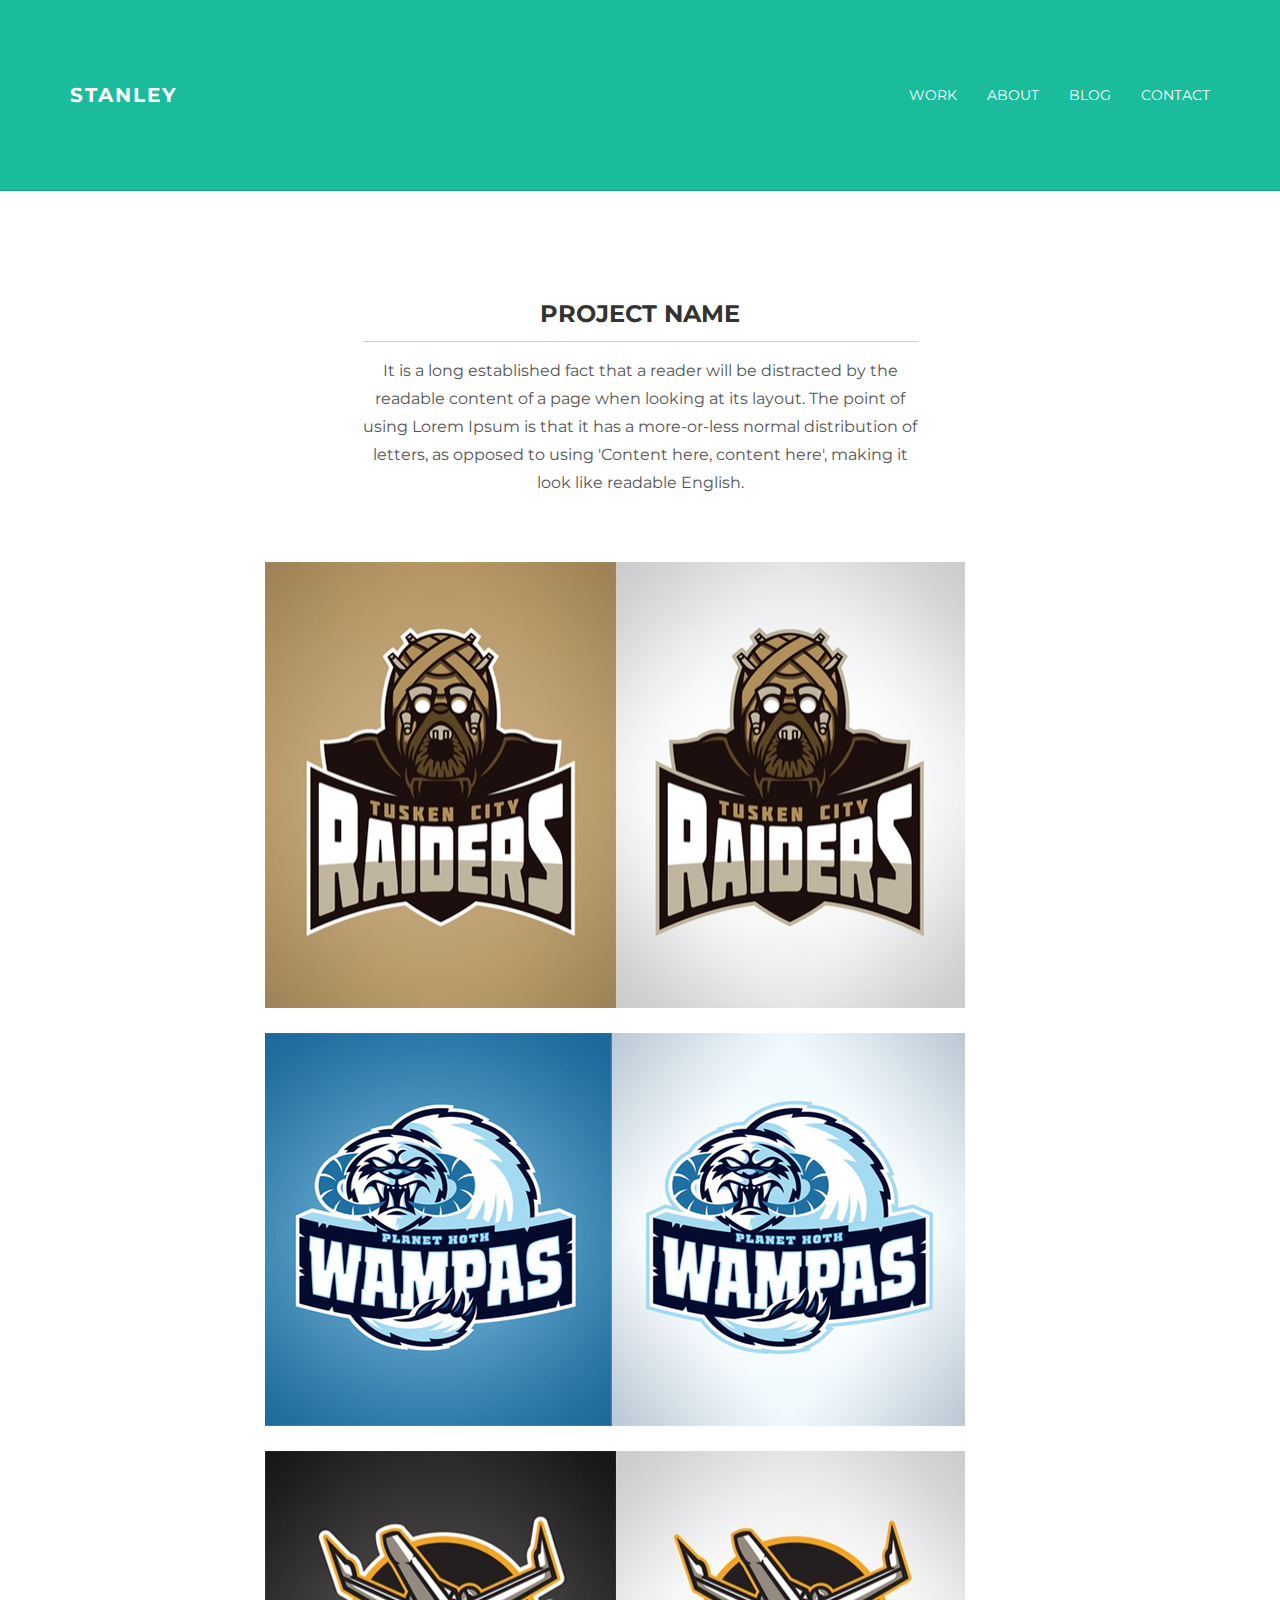
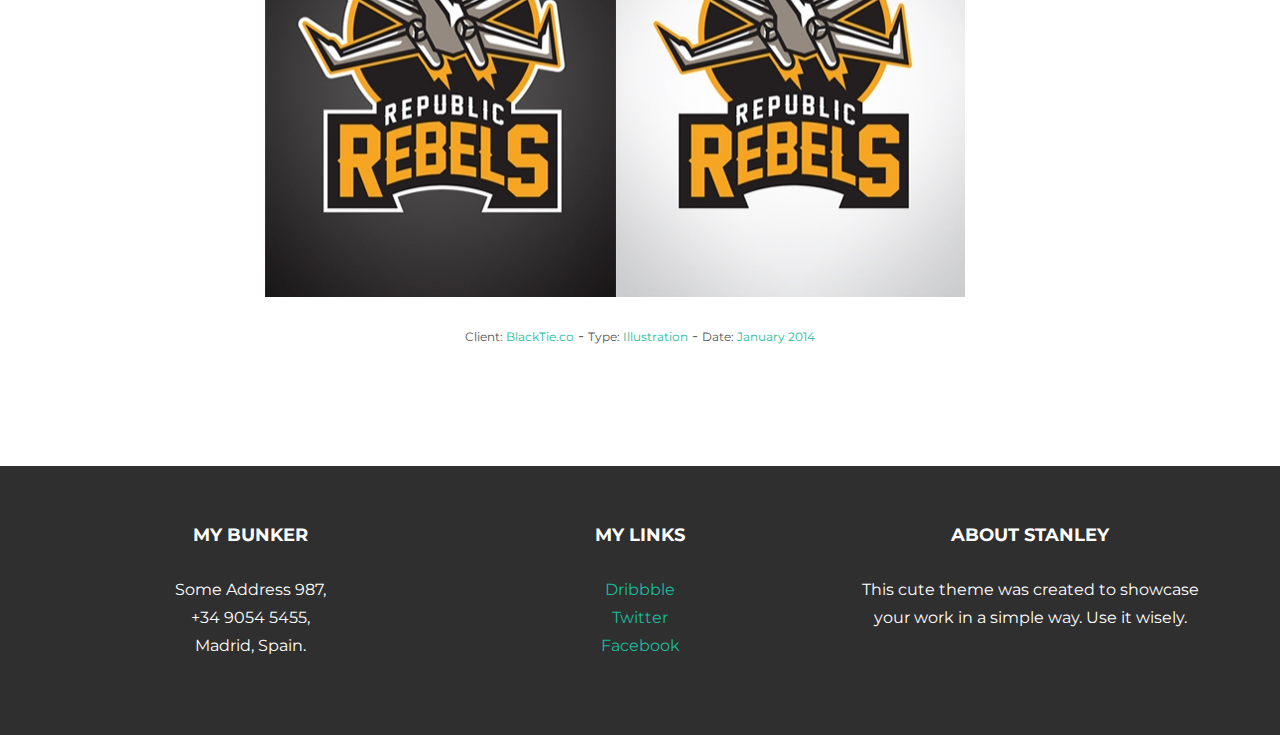
<file: work01.html>
<!DOCTYPE html>
<html lang="en">
  <head>
    <meta charset="utf-8">
    <meta http-equiv="X-UA-Compatible" content="IE=edge">
    <meta name="viewport" content="width=device-width, initial-scale=1.0">
    <meta name="description" content="">
    <meta name="author" content="">
    <link rel="shortcut icon" href="../../docs-assets/ico/favicon.png">

    <title>STANLEY - Free Bootstrap Theme </title>

    <!-- Bootstrap core CSS -->
    <link href="assets/css/bootstrap.css" rel="stylesheet">


    <!-- Custom styles for this template -->
    <link href="assets/css/main.css" rel="stylesheet">

    <script src="https://code.jquery.com/jquery-1.10.2.min.js"></script>
    <script src="assets/js/hover.zoom.js"></script>
    <script src="assets/js/hover.zoom.conf.js"></script>

    <!-- HTML5 shim and Respond.js IE8 support of HTML5 elements and media queries -->
    <!--[if lt IE 9]>
      <script src="https://oss.maxcdn.com/libs/html5shiv/3.7.0/html5shiv.js"></script>
      <script src="https://oss.maxcdn.com/libs/respond.js/1.3.0/respond.min.js"></script>
    <![endif]-->
  </head>

  <body>

    <!-- Static navbar -->
    <div class="navbar navbar-inverse navbar-static-top">
      <div class="container">
        <div class="navbar-header">
          <button type="button" class="navbar-toggle" data-toggle="collapse" data-target=".navbar-collapse">
            <span class="icon-bar"></span>
            <span class="icon-bar"></span>
            <span class="icon-bar"></span>
          </button>
          <a class="navbar-brand" href="index.html">STANLEY</a>
        </div>
        <div class="navbar-collapse collapse">
          <ul class="nav navbar-nav navbar-right">
            <li><a href="work.html">Work</a></li>
            <li><a href="about.html">About</a></li>
            <li><a href="blog.html">Blog</a></li>
            <li><a href="contact.html">Contact</a></li>
          </ul>
        </div><!--/.nav-collapse -->
      </div>
    </div>
	
	
	<!-- +++++ Projects Section +++++ -->
	
	<div class="container pt">
		<div class="row mt">
			<div class="col-lg-6 col-lg-offset-3 centered">
				<h3>PROJECT NAME</h3>
				<hr>
				<p>It is a long established fact that a reader will be distracted by the readable content of a page when looking at its layout. The point of using Lorem Ipsum is that it has a more-or-less normal distribution of letters, as opposed to using 'Content here, content here', making it look like readable English.</p>
			</div>
		</div>
		<div class="row mt centered">	
			<div class="col-lg-8 col-lg-offset-2">
				<p><img class="img-responsive" src="assets/img/portfolio/1.jpg" alt=""></p>
				<p><img class="img-responsive" src="assets/img/portfolio/2.jpg" alt=""></p>
				<p><img class="img-responsive" src="assets/img/portfolio/3.jpg" alt=""></p>
				<p><bt>Client: <a href="#">BlackTie.co</a></bt> - <bt>Type: <a href="#">Illustration</a></bt> - <bt>Date: <a href="#">January 2014</a></bt></p>
			</div>
		</div><!-- /row -->
	</div><!-- /container -->
	
	
	<!-- +++++ Footer Section +++++ -->
	
	<div id="footer">
		<div class="container">
			<div class="row">
				<div class="col-lg-4">
					<h4>My Bunker</h4>
					<p>
						Some Address 987,<br/>
						+34 9054 5455, <br/>
						Madrid, Spain.
					</p>
				</div><!-- /col-lg-4 -->
				
				<div class="col-lg-4">
					<h4>My Links</h4>
					<p>
						<a href="#">Dribbble</a><br/>
						<a href="#">Twitter</a><br/>
						<a href="#">Facebook</a>
					</p>
				</div><!-- /col-lg-4 -->
				
				<div class="col-lg-4">
					<h4>About Stanley</h4>
					<p>This cute theme was created to showcase your work in a simple way. Use it wisely.</p>
				</div><!-- /col-lg-4 -->
			
			</div>
		
		</div>
	</div>
	

    <!-- Bootstrap core JavaScript
    ================================================== -->
    <!-- Placed at the end of the document so the pages load faster -->
    <script src="assets/js/bootstrap.min.js"></script>
  </body>
</html>
</file>
<file: assets/css/main.css>
/*
 * Author: Carlos Alvarez
 * URL: http://alvarez.is
 *
 * Project Name: STANLEY - Free Bootstrap 3 Theme
 * Version: 1.0
 * URL: http://blacktie.co
 */

@import url(http://fonts.googleapis.com/css?family=Montserrat:400,700);


body {
  	background-color: #ffffff;
  	font-family: 'Montserrat', sans-serif;
    font-weight: 400;
    font-size: 14px;
    color: #555;
    -webkit-font-smoothing: antialiased;
    -webkit-overflow-scrolling: touch;
}


/* Titles */
h1, h2, h3, h4, h5, h6 {
	font-family: 'Montserrat', sans-serif;
    font-weight: 700;
    color: #333;
}

h1 {
	font-size: 35px;
	margin-top: 30px;
	margin-bottom: 30px;
}



/* Paragraph & Typographic */
p {
    line-height: 28px;
    margin-bottom: 25px;
    font-size: 16px;
}

.centered {
    text-align: center;
}

/* Links */
a {
    color: #1abc9c;
    word-wrap: break-word;

    -webkit-transition: color 0.1s ease-in, background 0.1s ease-in;
    -moz-transition: color 0.1s ease-in, background 0.1s ease-in;
    -ms-transition: color 0.1s ease-in, background 0.1s ease-in;
    -o-transition: color 0.1s ease-in, background 0.1s ease-in;
    transition: color 0.1s ease-in, background 0.1s ease-in;
}

a:hover,
a:focus {
    color: #7b7b7b;
    text-decoration: none;
    outline: 0;
}

a:before,
a:after {
    -webkit-transition: color 0.1s ease-in, background 0.1s ease-in;
    -moz-transition: color 0.1s ease-in, background 0.1s ease-in;
    -ms-transition: color 0.1s ease-in, background 0.1s ease-in;
    -o-transition: color 0.1s ease-in, background 0.1s ease-in;
    transition: color 0.1s ease-in, background 0.1s ease-in;
}

 hr {
    display: block;
    height: 1px;
    border: 0;
    border-top: 1px solid #ccc;
    margin: 1em 0;
    padding: 0;
}


.navbar {
	text-transform: uppercase;
	margin-bottom: 0px;
}

.navbar-inverse {
	padding-bottom: 70px;
	padding-top: 70px;
}

.navbar-inverse {
	background-color: #1abc9c;
	border-color: #16a085;
}

.navbar-inverse .navbar-nav > li > a {
	color: white;
}

.navbar-inverse .navbar-nav > li > a:hover {
	color: #222222;
}

.navbar-brand {
	font-weight: 700;
	font-size: 20px;
	letter-spacing: 2px;
}

.navbar-inverse .navbar-brand {
	color: white;
}

.navbar-inverse .navbar-toggle {
	border-color: transparent;
}

.progress-bar-theme {
  background-color: #1abc9c;
}


/* Helpers */

.mt {
	margin-top: 40px;
	margin-bottom: 40px;
}

.pt {
	padding-top: 50px;
	padding-bottom: 50px;
}


/* +++++ WRAP SECTIONS +++++ */

#ww {
	padding-top: 70px;
	padding-bottom: 70px;
	background-color: #f2f2f2;
}


#footer {
	background-color: #2f2f2f;
	padding-top: 50px;
	padding-bottom: 50px;
	text-align:center;

}

#footer p {
	color: white;
}

#footer h4 {
	color: white;
	text-transform: uppercase;
	padding-bottom: 20px;
}


/* +++++ Color Wraps / Blog Page +++++ */

#grey {
	padding-top: 60px;
	padding-bottom: 60px;
	background-color: #f2f2f2;
}

#white {
	padding-top: 60px;
	padding-bottom: 60px;
	background-color: #ffffff;
}



/* Blog Date*/
bd {
	font-size: 12px;
	text-transform: uppercase;
	color: #d2d2d2;
	font-weight: 700;
}

/* Blog Author*/
ba {
	font-size: 12px;
	text-transform: uppercase;
}

/* Blog Quote */
.bq {
	font-size: 22px;
	padding-top: 30px;
}

/* Blog Tags */
bt {
	font-size: 12px;
}

/* ================== PORTFOLIO IMAGES HOVER EFFECT ================== */
/* Effects also are controled by hover.zoom.js */
.zoom {
    display:block;
    position:relative;
    overflow:hidden;
    background:transparent url(../img/loader.gif) no-repeat center;
}


    .zoomOverlay {
        position:absolute;
        top:0; left:0;
        bottom:0; right:0;
        display:none;
        background-image:url(../img/zoom.png);
        background-repeat:no-repeat;
        background-position:center;
    }

.zoom2 {
	opacity: 1;
}

.zoom2:hover {
	opacity: 0.5;
}

/* glyphicon Configuration */

.glyphicon {
	font-size: 40px;
	color: #1abc9c;
}

.col-centered {
    display:inline-block;
    float:none;
    /* reset the text-align */
    text-align:left;
    /* inline-block space fix */
    margin-right:-4px;
}
</file>
